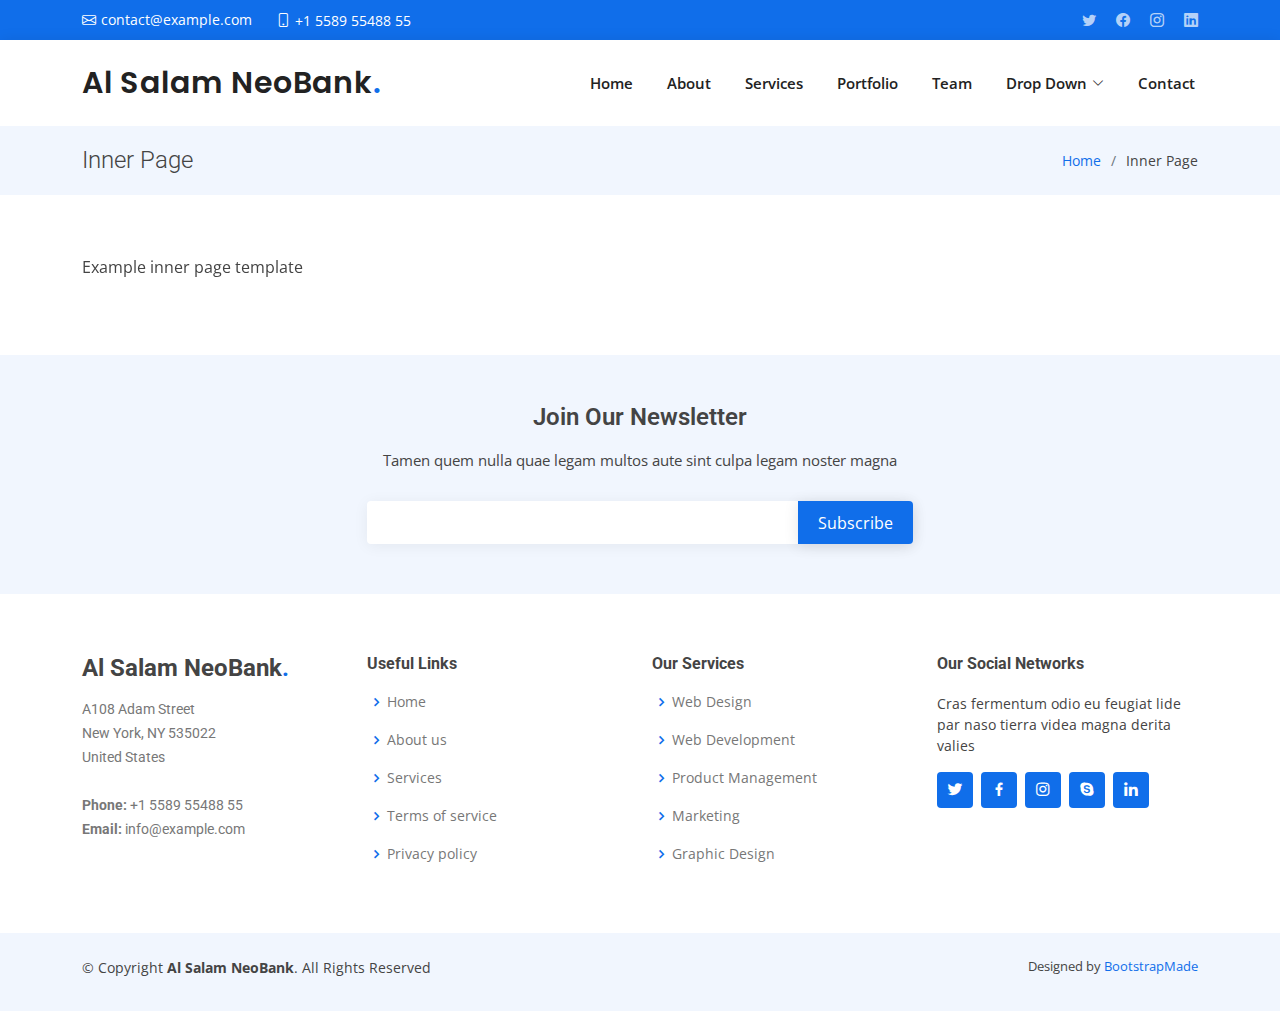
<file: inner-page.html>
<!DOCTYPE html>
<html lang="en">

<head>
  <meta charset="utf-8">
  <meta content="width=device-width, initial-scale=1.0" name="viewport">

  <title>Inner Page - Al Salam NeoBank Bootstrap Template</title>
  <meta content="" name="description">
  <meta content="" name="keywords">

  <!-- Favicons -->
  <link href="assets/img/favicon.png" rel="icon">
  <link href="assets/img/apple-touch-icon.png" rel="apple-touch-icon">

  <!-- Google Fonts -->
  <link href="https://fonts.googleapis.com/css?family=Open+Sans:300,300i,400,400i,600,600i,700,700i|Roboto:300,300i,400,400i,500,500i,600,600i,700,700i|Poppins:300,300i,400,400i,500,500i,600,600i,700,700i" rel="stylesheet">

  <!-- Vendor CSS Files -->
  <link href="assets/vendor/aos/aos.css" rel="stylesheet">
  <link href="assets/vendor/bootstrap/css/bootstrap.min.css" rel="stylesheet">
  <link href="assets/vendor/bootstrap-icons/bootstrap-icons.css" rel="stylesheet">
  <link href="assets/vendor/boxicons/css/boxicons.min.css" rel="stylesheet">
  <link href="assets/vendor/glightbox/css/glightbox.min.css" rel="stylesheet">
  <link href="assets/vendor/swiper/swiper-bundle.min.css" rel="stylesheet">

  <!-- Template Main CSS File -->
  <link href="assets/css/style.css" rel="stylesheet">

  <!-- =======================================================
  * Template Name: Al Salam NeoBank
  * Updated: Sep 18 2023 with Bootstrap v5.3.2
  * Template URL: https://bootstrapmade.com/Al Salam NeoBank-bootstrap-business-template/
  * Author: BootstrapMade.com
  * License: https://bootstrapmade.com/license/
  ======================================================== -->
</head>

<body>

  <!-- ======= Top Bar ======= -->
  <section id="topbar" class="d-flex align-items-center">
    <div class="container d-flex justify-content-center justify-content-md-between">
      <div class="contact-info d-flex align-items-center">
        <i class="bi bi-envelope d-flex align-items-center"><a href="mailto:contact@example.com">contact@example.com</a></i>
        <i class="bi bi-phone d-flex align-items-center ms-4"><span>+1 5589 55488 55</span></i>
      </div>
      <div class="social-links d-none d-md-flex align-items-center">
        <a href="#" class="twitter"><i class="bi bi-twitter"></i></a>
        <a href="#" class="facebook"><i class="bi bi-facebook"></i></a>
        <a href="#" class="instagram"><i class="bi bi-instagram"></i></a>
        <a href="#" class="linkedin"><i class="bi bi-linkedin"></i></i></a>
      </div>
    </div>
  </section>

  <!-- ======= Header ======= -->
  <header id="header" class="d-flex align-items-center">
    <div class="container d-flex align-items-center justify-content-between">

      <h1 class="logo"><a href="index.html">Al Salam NeoBank<span>.</span></a></h1>
      <!-- Uncomment below if you prefer to use an image logo -->
      <!-- <a href="index.html" class="logo"><img src="assets/img/logo.png" alt=""></a>-->

      <nav id="navbar" class="navbar">
        <ul>
          <li><a class="nav-link scrollto " href="#hero">Home</a></li>
          <li><a class="nav-link scrollto" href="#about">About</a></li>
          <li><a class="nav-link scrollto" href="#services">Services</a></li>
          <li><a class="nav-link scrollto " href="#portfolio">Portfolio</a></li>
          <li><a class="nav-link scrollto" href="#team">Team</a></li>
          <li class="dropdown"><a href="#"><span>Drop Down</span> <i class="bi bi-chevron-down"></i></a>
            <ul>
              <li><a href="#">Drop Down 1</a></li>
              <li class="dropdown"><a href="#"><span>Deep Drop Down</span> <i class="bi bi-chevron-right"></i></a>
                <ul>
                  <li><a href="#">Deep Drop Down 1</a></li>
                  <li><a href="#">Deep Drop Down 2</a></li>
                  <li><a href="#">Deep Drop Down 3</a></li>
                  <li><a href="#">Deep Drop Down 4</a></li>
                  <li><a href="#">Deep Drop Down 5</a></li>
                </ul>
              </li>
              <li><a href="#">Drop Down 2</a></li>
              <li><a href="#">Drop Down 3</a></li>
              <li><a href="#">Drop Down 4</a></li>
            </ul>
          </li>
          <li><a class="nav-link scrollto" href="#contact">Contact</a></li>
        </ul>
        <i class="bi bi-list mobile-nav-toggle"></i>
      </nav><!-- .navbar -->

    </div>
  </header><!-- End Header -->

  <main id="main" data-aos="fade-up">

    <!-- ======= Breadcrumbs ======= -->
    <section class="breadcrumbs">
      <div class="container">

        <div class="d-flex justify-content-between align-items-center">
          <h2>Inner Page</h2>
          <ol>
            <li><a href="index.html">Home</a></li>
            <li>Inner Page</li>
          </ol>
        </div>

      </div>
    </section><!-- End Breadcrumbs -->

    <section class="inner-page">
      <div class="container">
        <p>
          Example inner page template
        </p>
      </div>
    </section>

  </main><!-- End #main -->

  <!-- ======= Footer ======= -->
  <footer id="footer">

    <div class="footer-newsletter">
      <div class="container">
        <div class="row justify-content-center">
          <div class="col-lg-6">
            <h4>Join Our Newsletter</h4>
            <p>Tamen quem nulla quae legam multos aute sint culpa legam noster magna</p>
            <form action="" method="post">
              <input type="email" name="email"><input type="submit" value="Subscribe">
            </form>
          </div>
        </div>
      </div>
    </div>

    <div class="footer-top">
      <div class="container">
        <div class="row">

          <div class="col-lg-3 col-md-6 footer-contact">
            <h3>Al Salam NeoBank<span>.</span></h3>
            <p>
              A108 Adam Street <br>
              New York, NY 535022<br>
              United States <br><br>
              <strong>Phone:</strong> +1 5589 55488 55<br>
              <strong>Email:</strong> info@example.com<br>
            </p>
          </div>

          <div class="col-lg-3 col-md-6 footer-links">
            <h4>Useful Links</h4>
            <ul>
              <li><i class="bx bx-chevron-right"></i> <a href="#">Home</a></li>
              <li><i class="bx bx-chevron-right"></i> <a href="#">About us</a></li>
              <li><i class="bx bx-chevron-right"></i> <a href="#">Services</a></li>
              <li><i class="bx bx-chevron-right"></i> <a href="#">Terms of service</a></li>
              <li><i class="bx bx-chevron-right"></i> <a href="#">Privacy policy</a></li>
            </ul>
          </div>

          <div class="col-lg-3 col-md-6 footer-links">
            <h4>Our Services</h4>
            <ul>
              <li><i class="bx bx-chevron-right"></i> <a href="#">Web Design</a></li>
              <li><i class="bx bx-chevron-right"></i> <a href="#">Web Development</a></li>
              <li><i class="bx bx-chevron-right"></i> <a href="#">Product Management</a></li>
              <li><i class="bx bx-chevron-right"></i> <a href="#">Marketing</a></li>
              <li><i class="bx bx-chevron-right"></i> <a href="#">Graphic Design</a></li>
            </ul>
          </div>

          <div class="col-lg-3 col-md-6 footer-links">
            <h4>Our Social Networks</h4>
            <p>Cras fermentum odio eu feugiat lide par naso tierra videa magna derita valies</p>
            <div class="social-links mt-3">
              <a href="#" class="twitter"><i class="bx bxl-twitter"></i></a>
              <a href="#" class="facebook"><i class="bx bxl-facebook"></i></a>
              <a href="#" class="instagram"><i class="bx bxl-instagram"></i></a>
              <a href="#" class="google-plus"><i class="bx bxl-skype"></i></a>
              <a href="#" class="linkedin"><i class="bx bxl-linkedin"></i></a>
            </div>
          </div>

        </div>
      </div>
    </div>

    <div class="container py-4">
      <div class="copyright">
        &copy; Copyright <strong><span>Al Salam NeoBank</span></strong>. All Rights Reserved
      </div>
      <div class="credits">
        <!-- All the links in the footer should remain intact. -->
        <!-- You can delete the links only if you purchased the pro version. -->
        <!-- Licensing information: https://bootstrapmade.com/license/ -->
        <!-- Purchase the pro version with working PHP/AJAX contact form: https://bootstrapmade.com/bizland-bootstrap-business-template/ -->
        Designed by <a href="https://bootstrapmade.com/">BootstrapMade</a>
      </div>
    </div>
  </footer><!-- End Footer -->

  <div id="preloader"></div>
  <a href="#" class="back-to-top d-flex align-items-center justify-content-center"><i class="bi bi-arrow-up-short"></i></a>

  <!-- Vendor JS Files -->
  <script src="assets/vendor/purecounter/purecounter_vanilla.js"></script>
  <script src="assets/vendor/aos/aos.js"></script>
  <script src="assets/vendor/bootstrap/js/bootstrap.bundle.min.js"></script>
  <script src="assets/vendor/glightbox/js/glightbox.min.js"></script>
  <script src="assets/vendor/isotope-layout/isotope.pkgd.min.js"></script>
  <script src="assets/vendor/swiper/swiper-bundle.min.js"></script>
  <script src="assets/vendor/waypoints/noframework.waypoints.js"></script>
  <script src="assets/vendor/php-email-form/validate.js"></script>

  <!-- Template Main JS File -->
  <script src="assets/js/main.js"></script>

</body>

</html>
</file>
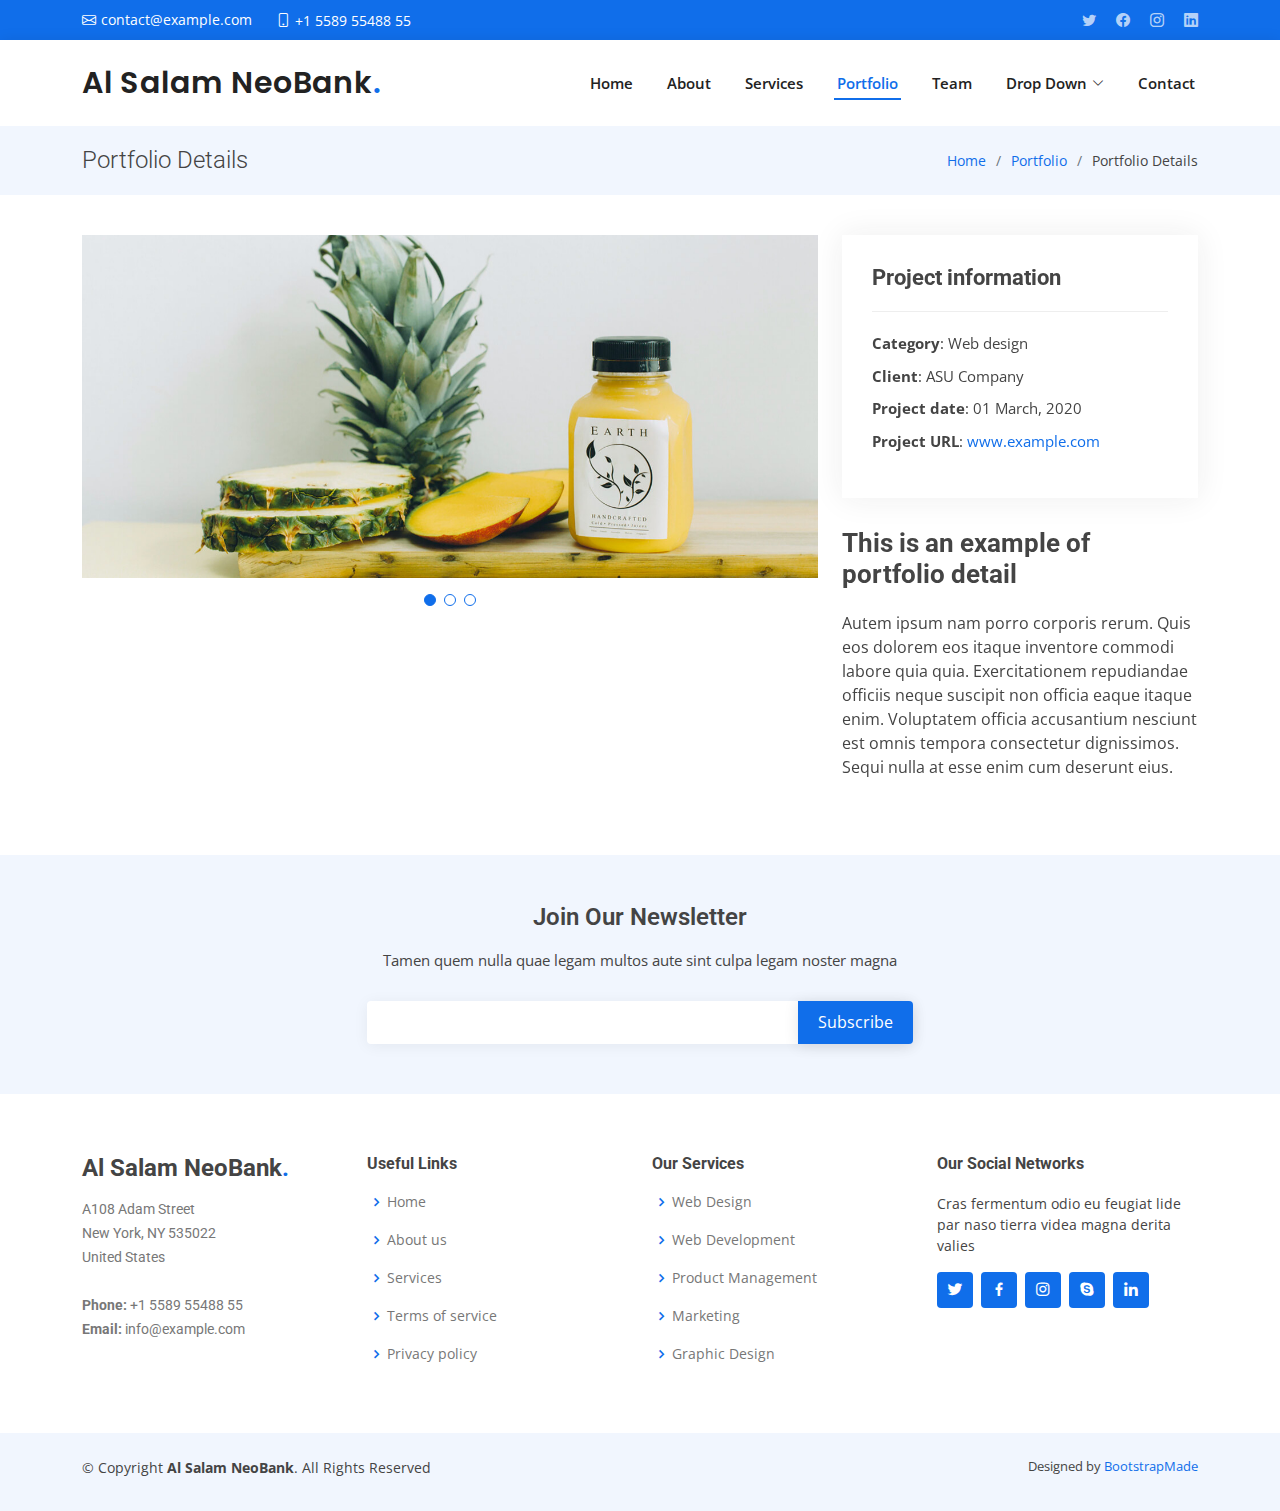
<file: portfolio-details.html>
<!DOCTYPE html>
<html lang="en">

<head>
  <meta charset="utf-8">
  <meta content="width=device-width, initial-scale=1.0" name="viewport">

  <title>Portfolio Details - Al Salam NeoBank Bootstrap Template</title>
  <meta content="" name="description">
  <meta content="" name="keywords">

  <!-- Favicons -->
  <link href="assets/img/favicon.png" rel="icon">
  <link href="assets/img/apple-touch-icon.png" rel="apple-touch-icon">

  <!-- Google Fonts -->
  <link href="https://fonts.googleapis.com/css?family=Open+Sans:300,300i,400,400i,600,600i,700,700i|Roboto:300,300i,400,400i,500,500i,600,600i,700,700i|Poppins:300,300i,400,400i,500,500i,600,600i,700,700i" rel="stylesheet">

  <!-- Vendor CSS Files -->
  <link href="assets/vendor/aos/aos.css" rel="stylesheet">
  <link href="assets/vendor/bootstrap/css/bootstrap.min.css" rel="stylesheet">
  <link href="assets/vendor/bootstrap-icons/bootstrap-icons.css" rel="stylesheet">
  <link href="assets/vendor/boxicons/css/boxicons.min.css" rel="stylesheet">
  <link href="assets/vendor/glightbox/css/glightbox.min.css" rel="stylesheet">
  <link href="assets/vendor/swiper/swiper-bundle.min.css" rel="stylesheet">

  <!-- Template Main CSS File -->
  <link href="assets/css/style.css" rel="stylesheet">

  <!-- =======================================================
  * Template Name: Al Salam NeoBank
  * Updated: Sep 18 2023 with Bootstrap v5.3.2
  * Template URL: https://bootstrapmade.com/Al Salam NeoBank-bootstrap-business-template/
  * Author: BootstrapMade.com
  * License: https://bootstrapmade.com/license/
  ======================================================== -->
</head>

<body>

  <!-- ======= Top Bar ======= -->
  <section id="topbar" class="d-flex align-items-center">
    <div class="container d-flex justify-content-center justify-content-md-between">
      <div class="contact-info d-flex align-items-center">
        <i class="bi bi-envelope d-flex align-items-center"><a href="mailto:contact@example.com">contact@example.com</a></i>
        <i class="bi bi-phone d-flex align-items-center ms-4"><span>+1 5589 55488 55</span></i>
      </div>
      <div class="social-links d-none d-md-flex align-items-center">
        <a href="#" class="twitter"><i class="bi bi-twitter"></i></a>
        <a href="#" class="facebook"><i class="bi bi-facebook"></i></a>
        <a href="#" class="instagram"><i class="bi bi-instagram"></i></a>
        <a href="#" class="linkedin"><i class="bi bi-linkedin"></i></i></a>
      </div>
    </div>
  </section>

  <!-- ======= Header ======= -->
  <header id="header" class="d-flex align-items-center">
    <div class="container d-flex align-items-center justify-content-between">

      <h1 class="logo"><a href="index.html">Al Salam NeoBank<span>.</span></a></h1>
      <!-- Uncomment below if you prefer to use an image logo -->
      <!-- <a href="index.html" class="logo"><img src="assets/img/logo.png" alt=""></a>-->

      <nav id="navbar" class="navbar">
        <ul>
          <li><a class="nav-link scrollto " href="#hero">Home</a></li>
          <li><a class="nav-link scrollto" href="#about">About</a></li>
          <li><a class="nav-link scrollto" href="#services">Services</a></li>
          <li><a class="nav-link scrollto active" href="#portfolio">Portfolio</a></li>
          <li><a class="nav-link scrollto" href="#team">Team</a></li>
          <li class="dropdown"><a href="#"><span>Drop Down</span> <i class="bi bi-chevron-down"></i></a>
            <ul>
              <li><a href="#">Drop Down 1</a></li>
              <li class="dropdown"><a href="#"><span>Deep Drop Down</span> <i class="bi bi-chevron-right"></i></a>
                <ul>
                  <li><a href="#">Deep Drop Down 1</a></li>
                  <li><a href="#">Deep Drop Down 2</a></li>
                  <li><a href="#">Deep Drop Down 3</a></li>
                  <li><a href="#">Deep Drop Down 4</a></li>
                  <li><a href="#">Deep Drop Down 5</a></li>
                </ul>
              </li>
              <li><a href="#">Drop Down 2</a></li>
              <li><a href="#">Drop Down 3</a></li>
              <li><a href="#">Drop Down 4</a></li>
            </ul>
          </li>
          <li><a class="nav-link scrollto" href="#contact">Contact</a></li>
        </ul>
        <i class="bi bi-list mobile-nav-toggle"></i>
      </nav><!-- .navbar -->

    </div>
  </header><!-- End Header -->

  <main id="main" data-aos="fade-up">

    <!-- ======= Breadcrumbs Section ======= -->
    <section class="breadcrumbs">
      <div class="container">

        <div class="d-flex justify-content-between align-items-center">
          <h2>Portfolio Details</h2>
          <ol>
            <li><a href="index.html">Home</a></li>
            <li><a href="portfolio.html">Portfolio</a></li>
            <li>Portfolio Details</li>
          </ol>
        </div>

      </div>
    </section><!-- Breadcrumbs Section -->

    <!-- ======= Portfolio Details Section ======= -->
    <section id="portfolio-details" class="portfolio-details">
      <div class="container">

        <div class="row gy-4">

          <div class="col-lg-8">
            <div class="portfolio-details-slider swiper">
              <div class="swiper-wrapper align-items-center">

                <div class="swiper-slide">
                  <img src="assets/img/portfolio/portfolio-details-1.jpg" alt="">
                </div>

                <div class="swiper-slide">
                  <img src="assets/img/portfolio/portfolio-details-2.jpg" alt="">
                </div>

                <div class="swiper-slide">
                  <img src="assets/img/portfolio/portfolio-details-3.jpg" alt="">
                </div>

              </div>
              <div class="swiper-pagination"></div>
            </div>
          </div>

          <div class="col-lg-4">
            <div class="portfolio-info">
              <h3>Project information</h3>
              <ul>
                <li><strong>Category</strong>: Web design</li>
                <li><strong>Client</strong>: ASU Company</li>
                <li><strong>Project date</strong>: 01 March, 2020</li>
                <li><strong>Project URL</strong>: <a href="#">www.example.com</a></li>
              </ul>
            </div>
            <div class="portfolio-description">
              <h2>This is an example of portfolio detail</h2>
              <p>
                Autem ipsum nam porro corporis rerum. Quis eos dolorem eos itaque inventore commodi labore quia quia. Exercitationem repudiandae officiis neque suscipit non officia eaque itaque enim. Voluptatem officia accusantium nesciunt est omnis tempora consectetur dignissimos. Sequi nulla at esse enim cum deserunt eius.
              </p>
            </div>
          </div>

        </div>

      </div>
    </section><!-- End Portfolio Details Section -->

  </main><!-- End #main -->

  <!-- ======= Footer ======= -->
  <footer id="footer">

    <div class="footer-newsletter">
      <div class="container">
        <div class="row justify-content-center">
          <div class="col-lg-6">
            <h4>Join Our Newsletter</h4>
            <p>Tamen quem nulla quae legam multos aute sint culpa legam noster magna</p>
            <form action="" method="post">
              <input type="email" name="email"><input type="submit" value="Subscribe">
            </form>
          </div>
        </div>
      </div>
    </div>

    <div class="footer-top">
      <div class="container">
        <div class="row">

          <div class="col-lg-3 col-md-6 footer-contact">
            <h3>Al Salam NeoBank<span>.</span></h3>
            <p>
              A108 Adam Street <br>
              New York, NY 535022<br>
              United States <br><br>
              <strong>Phone:</strong> +1 5589 55488 55<br>
              <strong>Email:</strong> info@example.com<br>
            </p>
          </div>

          <div class="col-lg-3 col-md-6 footer-links">
            <h4>Useful Links</h4>
            <ul>
              <li><i class="bx bx-chevron-right"></i> <a href="#">Home</a></li>
              <li><i class="bx bx-chevron-right"></i> <a href="#">About us</a></li>
              <li><i class="bx bx-chevron-right"></i> <a href="#">Services</a></li>
              <li><i class="bx bx-chevron-right"></i> <a href="#">Terms of service</a></li>
              <li><i class="bx bx-chevron-right"></i> <a href="#">Privacy policy</a></li>
            </ul>
          </div>

          <div class="col-lg-3 col-md-6 footer-links">
            <h4>Our Services</h4>
            <ul>
              <li><i class="bx bx-chevron-right"></i> <a href="#">Web Design</a></li>
              <li><i class="bx bx-chevron-right"></i> <a href="#">Web Development</a></li>
              <li><i class="bx bx-chevron-right"></i> <a href="#">Product Management</a></li>
              <li><i class="bx bx-chevron-right"></i> <a href="#">Marketing</a></li>
              <li><i class="bx bx-chevron-right"></i> <a href="#">Graphic Design</a></li>
            </ul>
          </div>

          <div class="col-lg-3 col-md-6 footer-links">
            <h4>Our Social Networks</h4>
            <p>Cras fermentum odio eu feugiat lide par naso tierra videa magna derita valies</p>
            <div class="social-links mt-3">
              <a href="#" class="twitter"><i class="bx bxl-twitter"></i></a>
              <a href="#" class="facebook"><i class="bx bxl-facebook"></i></a>
              <a href="#" class="instagram"><i class="bx bxl-instagram"></i></a>
              <a href="#" class="google-plus"><i class="bx bxl-skype"></i></a>
              <a href="#" class="linkedin"><i class="bx bxl-linkedin"></i></a>
            </div>
          </div>

        </div>
      </div>
    </div>

    <div class="container py-4">
      <div class="copyright">
        &copy; Copyright <strong><span>Al Salam NeoBank</span></strong>. All Rights Reserved
      </div>
      <div class="credits">
        <!-- All the links in the footer should remain intact. -->
        <!-- You can delete the links only if you purchased the pro version. -->
        <!-- Licensing information: https://bootstrapmade.com/license/ -->
        <!-- Purchase the pro version with working PHP/AJAX contact form: https://bootstrapmade.com/Al Salam NeoBank-bootstrap-business-template/ -->
        Designed by <a href="https://bootstrapmade.com/">BootstrapMade</a>
      </div>
    </div>
  </footer><!-- End Footer -->

  <div id="preloader"></div>
  <a href="#" class="back-to-top d-flex align-items-center justify-content-center"><i class="bi bi-arrow-up-short"></i></a>

  <!-- Vendor JS Files -->
  <script src="assets/vendor/purecounter/purecounter_vanilla.js"></script>
  <script src="assets/vendor/aos/aos.js"></script>
  <script src="assets/vendor/bootstrap/js/bootstrap.bundle.min.js"></script>
  <script src="assets/vendor/glightbox/js/glightbox.min.js"></script>
  <script src="assets/vendor/isotope-layout/isotope.pkgd.min.js"></script>
  <script src="assets/vendor/swiper/swiper-bundle.min.js"></script>
  <script src="assets/vendor/waypoints/noframework.waypoints.js"></script>
  <script src="assets/vendor/php-email-form/validate.js"></script>

  <!-- Template Main JS File -->
  <script src="assets/js/main.js"></script>

</body>

</html>
</file>
<file: assets/css/style.css>
/**
* Template Name: BizLand
* Updated: Sep 18 2023 with Bootstrap v5.3.2
* Template URL: https://bootstrapmade.com/bizland-bootstrap-business-template/
* Author: BootstrapMade.com
* License: https://bootstrapmade.com/license/
*/

/*--------------------------------------------------------------
# General
--------------------------------------------------------------*/
body {
  font-family: "Open Sans", sans-serif;
  color: #444444;
}

a {
  color: #106eea;
  text-decoration: none;
}

a:hover {
  color: #3b8af2;
  text-decoration: none;
}

h1,
h2,
h3,
h4,
h5,
h6 {
  font-family: "Roboto", sans-serif;
}

/*--------------------------------------------------------------
# Preloader
--------------------------------------------------------------*/
#preloader {
  position: fixed;
  top: 0;
  left: 0;
  right: 0;
  bottom: 0;
  z-index: 9999;
  overflow: hidden;
  background: #fff;
}

#preloader:before {
  content: "";
  position: fixed;
  top: calc(50% - 30px);
  left: calc(50% - 30px);
  border: 6px solid #106eea;
  border-top-color: #e2eefd;
  border-radius: 50%;
  width: 60px;
  height: 60px;
  animation: animate-preloader 1s linear infinite;
}

@keyframes animate-preloader {
  0% {
    transform: rotate(0deg);
  }

  100% {
    transform: rotate(360deg);
  }
}

/*--------------------------------------------------------------
# Back to top button
--------------------------------------------------------------*/
.back-to-top {
  position: fixed;
  visibility: hidden;
  opacity: 0;
  right: 15px;
  bottom: 15px;
  z-index: 996;
  background: #106eea;
  width: 40px;
  height: 40px;
  border-radius: 4px;
  transition: all 0.4s;
}

.back-to-top i {
  font-size: 28px;
  color: #fff;
  line-height: 0;
}

.back-to-top:hover {
  background: #3284f1;
  color: #fff;
}

.back-to-top.active {
  visibility: visible;
  opacity: 1;
}

/*--------------------------------------------------------------
# Disable aos animation delay on mobile devices
--------------------------------------------------------------*/
@media screen and (max-width: 768px) {
  [data-aos-delay] {
    transition-delay: 0 !important;
  }
}

/*--------------------------------------------------------------
# Top Bar
--------------------------------------------------------------*/
#topbar {
  background: #106eea;
  height: 40px;
  font-size: 14px;
  transition: all 0.5s;
  color: #fff;
  padding: 0;
}

#topbar .contact-info i {
  font-style: normal;
  color: #fff;
}

#topbar .contact-info i a,
#topbar .contact-info i span {
  padding-left: 5px;
  color: #fff;
}

#topbar .contact-info i a {
  line-height: 0;
  transition: 0.3s;
  transition: 0.3s;
}

#topbar .contact-info i a:hover {
  color: #fff;
  text-decoration: underline;
}

#topbar .social-links a {
  color: rgba(255, 255, 255, 0.7);
  line-height: 0;
  transition: 0.3s;
  margin-left: 20px;
}

#topbar .social-links a:hover {
  color: white;
}

/*--------------------------------------------------------------
# Header
--------------------------------------------------------------*/
#header {
  background: #fff;
  transition: all 0.5s;
  z-index: 997;
  height: 86px;
  box-shadow: 0px 2px 15px rgba(0, 0, 0, 0.1);
}

#header.fixed-top {
  height: 70px;
}

#header .logo {
  font-size: 30px;
  margin: 0;
  padding: 0;
  line-height: 1;
  font-weight: 600;
  letter-spacing: 0.8px;
  font-family: "Poppins", sans-serif;
}

#header .logo a {
  color: #222222;
}

#header .logo a span {
  color: #106eea;
}

#header .logo img {
  max-height: 40px;
}

.scrolled-offset {
  margin-top: 70px;
}

/*--------------------------------------------------------------
# Navigation Menu
--------------------------------------------------------------*/
/**
* Desktop Navigation 
*/
.navbar {
  padding: 0;
}

.navbar ul {
  margin: 0;
  padding: 0;
  display: flex;
  list-style: none;
  align-items: center;
}

.navbar li {
  position: relative;
}

.navbar>ul>li {
  white-space: nowrap;
  padding: 10px 0 10px 28px;
}

.navbar a,
.navbar a:focus {
  display: flex;
  align-items: center;
  justify-content: space-between;
  padding: 0 3px;
  font-size: 15px;
  font-weight: 600;
  color: #222222;
  white-space: nowrap;
  transition: 0.3s;
  position: relative;
}

.navbar a i,
.navbar a:focus i {
  font-size: 12px;
  line-height: 0;
  margin-left: 5px;
}

.navbar>ul>li>a:before {
  content: "";
  position: absolute;
  width: 100%;
  height: 2px;
  bottom: -6px;
  left: 0;
  background-color: #106eea;
  visibility: hidden;
  width: 0px;
  transition: all 0.3s ease-in-out 0s;
}

.navbar a:hover:before,
.navbar li:hover>a:before,
.navbar .active:before {
  visibility: visible;
  width: 100%;
}

.navbar a:hover,
.navbar .active,
.navbar .active:focus,
.navbar li:hover>a {
  color: #106eea;
}

.navbar .dropdown ul {
  display: block;
  position: absolute;
  left: 28px;
  top: calc(100% + 30px);
  margin: 0;
  padding: 10px 0;
  z-index: 99;
  opacity: 0;
  visibility: hidden;
  background: #fff;
  box-shadow: 0px 0px 30px rgba(127, 137, 161, 0.25);
  transition: 0.3s;
}

.navbar .dropdown ul li {
  min-width: 200px;
}

.navbar .dropdown ul a {
  padding: 10px 20px;
  font-weight: 400;
}

.navbar .dropdown ul a i {
  font-size: 12px;
}

.navbar .dropdown ul a:hover,
.navbar .dropdown ul .active:hover,
.navbar .dropdown ul li:hover>a {
  color: #106eea;
}

.navbar .dropdown:hover>ul {
  opacity: 1;
  top: 100%;
  visibility: visible;
}

.navbar .dropdown .dropdown ul {
  top: 0;
  left: calc(100% - 30px);
  visibility: hidden;
}

.navbar .dropdown .dropdown:hover>ul {
  opacity: 1;
  top: 0;
  left: 100%;
  visibility: visible;
}

@media (max-width: 1366px) {
  .navbar .dropdown .dropdown ul {
    left: -90%;
  }

  .navbar .dropdown .dropdown:hover>ul {
    left: -100%;
  }
}

/**
* Mobile Navigation 
*/
.mobile-nav-toggle {
  color: #222222;
  font-size: 28px;
  cursor: pointer;
  display: none;
  line-height: 0;
  transition: 0.5s;
}

.mobile-nav-toggle.bi-x {
  color: #fff;
}

@media (max-width: 991px) {
  .mobile-nav-toggle {
    display: block;
  }

  .navbar ul {
    display: none;
  }
}

.navbar-mobile {
  position: fixed;
  overflow: hidden;
  top: 0;
  right: 0;
  left: 0;
  bottom: 0;
  background: rgba(9, 9, 9, 0.9);
  transition: 0.3s;
  z-index: 999;
}

.navbar-mobile .mobile-nav-toggle {
  position: absolute;
  top: 15px;
  right: 15px;
}

.navbar-mobile ul {
  display: block;
  position: absolute;
  top: 55px;
  right: 15px;
  bottom: 15px;
  left: 15px;
  padding: 10px 0;
  background-color: #fff;
  overflow-y: auto;
  transition: 0.3s;
}

.navbar-mobile a,
.navbar-mobile a:focus {
  padding: 10px 20px;
  font-size: 15px;
  color: #222222;
}

.navbar-mobile>ul>li {
  padding: 0;
}

.navbar-mobile a:hover:before,
.navbar-mobile li:hover>a:before,
.navbar-mobile .active:before {
  visibility: hidden;
}

.navbar-mobile a:hover,
.navbar-mobile .active,
.navbar-mobile li:hover>a {
  color: #106eea;
}

.navbar-mobile .getstarted,
.navbar-mobile .getstarted:focus {
  margin: 15px;
}

.navbar-mobile .dropdown ul {
  position: static;
  display: none;
  margin: 10px 20px;
  padding: 10px 0;
  z-index: 99;
  opacity: 1;
  visibility: visible;
  background: #fff;
  box-shadow: 0px 0px 30px rgba(127, 137, 161, 0.25);
}

.navbar-mobile .dropdown ul li {
  min-width: 200px;
}

.navbar-mobile .dropdown ul a {
  padding: 10px 20px;
}

.navbar-mobile .dropdown ul a i {
  font-size: 12px;
}

.navbar-mobile .dropdown ul a:hover,
.navbar-mobile .dropdown ul .active:hover,
.navbar-mobile .dropdown ul li:hover>a {
  color: #106eea;
}

.navbar-mobile .dropdown>.dropdown-active {
  display: block;
}

/*--------------------------------------------------------------
# Hero Section
--------------------------------------------------------------*/
#hero {
  width: 100%;
  height: 75vh;
  background: url("../img/hero-bg.jpg") top left;
  background-size: cover;
  position: relative;
}

#hero:before {
  content: "";
  background: rgba(255, 255, 255, 0.6);
  position: absolute;
  bottom: 0;
  top: 0;
  left: 0;
  right: 0;
}

#hero .container {
  position: relative;
}

#hero h1 {
  margin: 0;
  font-size: 48px;
  font-weight: 700;
  line-height: 56px;
  color: #222222;
  font-family: "Poppins", sans-serif;
}

#hero h1 span {
  color: #106eea;
}

#hero h2 {
  color: #555555;
  margin: 5px 0 30px 0;
  font-size: 24px;
  font-weight: 400;
}

#hero .btn-get-started {
  font-family: "Roboto", sans-serif;
  text-transform: uppercase;
  font-weight: 500;
  font-size: 14px;
  letter-spacing: 1px;
  display: inline-block;
  padding: 10px 28px;
  border-radius: 4px;
  transition: 0.5s;
  color: #fff;
  background: #106eea;
}

#hero .btn-get-started:hover {
  background: #247cf0;
}

#hero .btn-watch-video {
  font-size: 16px;
  transition: 0.5s;
  margin-left: 25px;
  color: #222222;
  font-weight: 600;
  display: flex;
  align-items: center;
}

#hero .btn-watch-video i {
  color: #106eea;
  font-size: 32px;
  transition: 0.3s;
  line-height: 0;
  margin-right: 8px;
}

#hero .btn-watch-video:hover {
  color: #106eea;
}

#hero .btn-watch-video:hover i {
  color: #3b8af2;
}

@media (min-width: 1024px) {
  #hero {
    background-attachment: fixed;
  }
}

@media (max-width: 768px) {
  #hero {
    height: 100vh;
  }

  #hero h1 {
    font-size: 28px;
    line-height: 36px;
  }

  #hero h2 {
    font-size: 18px;
    line-height: 24px;
    margin-bottom: 30px;
  }

  #hero .btn-get-started,
  #hero .btn-watch-video {
    font-size: 13px;
  }
}

@media (max-height: 500px) {
  #hero {
    height: 120vh;
  }
}

/*--------------------------------------------------------------
# Sections General
--------------------------------------------------------------*/
section {
  padding: 60px 0;
  overflow: hidden;
}

.section-bg {
  background-color: #f6f9fe;
}

.section-title {
  text-align: center;
  padding-bottom: 30px;
}

.section-title h2 {
  font-size: 13px;
  letter-spacing: 1px;
  font-weight: 700;
  padding: 8px 20px;
  margin: 0;
  background: #e7f1fd;
  color: #106eea;
  display: inline-block;
  text-transform: uppercase;
  border-radius: 50px;
}

.section-title h3 {
  margin: 15px 0 0 0;
  font-size: 32px;
  font-weight: 700;
}

.section-title h3 span {
  color: #106eea;
}

.section-title p {
  margin: 15px auto 0 auto;
  font-weight: 600;
}

@media (min-width: 1024px) {
  .section-title p {
    width: 50%;
  }
}

/*--------------------------------------------------------------
# Breadcrumbs
--------------------------------------------------------------*/
.breadcrumbs {
  padding: 20px 0;
  background-color: #f1f6fe;
  min-height: 40px;
}

.breadcrumbs h2 {
  font-size: 24px;
  font-weight: 300;
  margin: 0;
}

@media (max-width: 992px) {
  .breadcrumbs h2 {
    margin: 0 0 10px 0;
  }
}

.breadcrumbs ol {
  display: flex;
  flex-wrap: wrap;
  list-style: none;
  padding: 0;
  margin: 0;
  font-size: 14px;
}

.breadcrumbs ol li+li {
  padding-left: 10px;
}

.breadcrumbs ol li+li::before {
  display: inline-block;
  padding-right: 10px;
  color: #6c757d;
  content: "/";
}

@media (max-width: 768px) {
  .breadcrumbs .d-flex {
    display: block !important;
  }

  .breadcrumbs ol {
    display: block;
  }

  .breadcrumbs ol li {
    display: inline-block;
  }
}

/*--------------------------------------------------------------
# Featured Services
--------------------------------------------------------------*/
.featured-services .icon-box {
  padding: 30px;
  position: relative;
  overflow: hidden;
  background: #fff;
  box-shadow: 0 0 29px 0 rgba(68, 88, 144, 0.12);
  transition: all 0.3s ease-in-out;
  border-radius: 8px;
  z-index: 1;
}

.featured-services .icon-box::before {
  content: "";
  position: absolute;
  background: #cbe0fb;
  right: 0;
  left: 0;
  bottom: 0;
  top: 100%;
  transition: all 0.3s;
  z-index: -1;
}

.featured-services .icon-box:hover::before {
  background: #106eea;
  top: 0;
  border-radius: 0px;
}

.featured-services .icon {
  margin-bottom: 15px;
}

.featured-services .icon i {
  font-size: 48px;
  line-height: 1;
  color: #106eea;
  transition: all 0.3s ease-in-out;
}

.featured-services .title {
  font-weight: 700;
  margin-bottom: 15px;
  font-size: 18px;
}

.featured-services .title a {
  color: #111;
}

.featured-services .description {
  font-size: 15px;
  line-height: 28px;
  margin-bottom: 0;
}

.featured-services .icon-box:hover .title a,
.featured-services .icon-box:hover .description {
  color: #fff;
}

.featured-services .icon-box:hover .icon i {
  color: #fff;
}

/*--------------------------------------------------------------
# About
--------------------------------------------------------------*/
.about .content h3 {
  font-weight: 600;
  font-size: 26px;
}

.about .content ul {
  list-style: none;
  padding: 0;
}

.about .content ul li {
  display: flex;
  align-items: flex-start;
  margin-bottom: 35px;
}

.about .content ul li:first-child {
  margin-top: 35px;
}

.about .content ul i {
  background: #fff;
  box-shadow: 0px 6px 15px rgba(16, 110, 234, 0.12);
  font-size: 24px;
  padding: 20px;
  margin-right: 15px;
  color: #106eea;
  border-radius: 50px;
}

.about .content ul h5 {
  font-size: 18px;
  color: #555555;
}

.about .content ul p {
  font-size: 15px;
}

.about .content p:last-child {
  margin-bottom: 0;
}

/*--------------------------------------------------------------
# Skills
--------------------------------------------------------------*/
.skills .progress {
  height: 60px;
  display: block;
  background: none;
  border-radius: 0;
}

.skills .progress .skill {
  padding: 0;
  margin: 0 0 6px 0;
  text-transform: uppercase;
  display: block;
  font-weight: 600;
  font-family: "Poppins", sans-serif;
  color: #222222;
}

.skills .progress .skill .val {
  float: right;
  font-style: normal;
}

.skills .progress-bar-wrap {
  background: #e2eefd;
  height: 10px;
}

.skills .progress-bar {
  width: 1px;
  height: 10px;
  transition: 0.9s;
  background-color: #106eea;
}

/*--------------------------------------------------------------
# Counts
--------------------------------------------------------------*/
.counts {
  padding: 70px 0 60px;
}

.counts .count-box {
  padding: 30px 30px 25px 30px;
  width: 100%;
  position: relative;
  text-align: center;
  background: #f1f6fe;
}

.counts .count-box i {
  position: absolute;
  top: -28px;
  left: 50%;
  transform: translateX(-50%);
  font-size: 24px;
  background: #106eea;
  color: #fff;
  width: 56px;
  height: 56px;
  line-height: 0;
  border-radius: 50px;
  border: 5px solid #fff;
  display: inline-flex;
  align-items: center;
  justify-content: center;
}

.counts .count-box span {
  font-size: 36px;
  display: block;
  font-weight: 600;
  color: #062b5b;
}

.counts .count-box p {
  padding: 0;
  margin: 0;
  font-family: "Roboto", sans-serif;
  font-size: 14px;
}

/*--------------------------------------------------------------
# Clients
--------------------------------------------------------------*/
.clients {
  padding: 15px 0;
  text-align: center;
}

.clients img {
  max-width: 45%;
  transition: all 0.4s ease-in-out;
  display: inline-block;
  padding: 15px 0;
}

.clients img:hover {
  transform: scale(1.15);
}

@media (max-width: 768px) {
  .clients img {
    max-width: 40%;
  }
}

/*--------------------------------------------------------------
# Services
--------------------------------------------------------------*/
.services .icon-box {
  text-align: center;
  border: 1px solid #e2eefd;
  padding: 80px 20px;
  transition: all ease-in-out 0.3s;
  background: #fff;
}

.services .icon-box .icon {
  margin: 0 auto;
  width: 64px;
  height: 64px;
  background: #f1f6fe;
  border-radius: 4px;
  border: 1px solid #deebfd;
  display: flex;
  align-items: center;
  justify-content: center;
  margin-bottom: 20px;
  transition: ease-in-out 0.3s;
}

.services .icon-box .icon i {
  color: #3b8af2;
  font-size: 28px;
  transition: ease-in-out 0.3s;
}

.services .icon-box h4 {
  font-weight: 700;
  margin-bottom: 15px;
  font-size: 24px;
}

.services .icon-box h4 a {
  color: #222222;
  transition: ease-in-out 0.3s;
}

.services .icon-box p {
  line-height: 24px;
  font-size: 14px;
  margin-bottom: 0;
}

.services .icon-box:hover {
  border-color: #fff;
  box-shadow: 0px 0 25px 0 rgba(16, 110, 234, 0.1);
}

.services .icon-box:hover h4 a,
.services .icon-box:hover .icon i {
  color: #106eea;
}

.services .icon-box:hover .icon {
  border-color: #106eea;
}

/*--------------------------------------------------------------
# Testimonials
--------------------------------------------------------------*/
.testimonials {
  padding: 80px 0;
  background: url("../img/testimonials-bg.jpg") no-repeat;
  background-position: center center;
  background-size: cover;
  position: relative;
}

.testimonials::before {
  content: "";
  position: absolute;
  left: 0;
  right: 0;
  top: 0;
  bottom: 0;
  background: rgba(0, 0, 0, 0.7);
}

.testimonials .section-header {
  margin-bottom: 40px;
}

.testimonials .testimonials-carousel,
.testimonials .testimonials-slider {
  overflow: hidden;
}

.testimonials .testimonial-item {
  text-align: center;
  color: #fff;
}

.testimonials .testimonial-item .testimonial-img {
  width: 100px;
  border-radius: 50%;
  border: 6px solid rgba(255, 255, 255, 0.15);
  margin: 0 auto;
}

.testimonials .testimonial-item h3 {
  font-size: 20px;
  font-weight: bold;
  margin: 10px 0 5px 0;
  color: #fff;
}

.testimonials .testimonial-item h4 {
  font-size: 14px;
  color: #ddd;
  margin: 0 0 15px 0;
}

.testimonials .testimonial-item .quote-icon-left,
.testimonials .testimonial-item .quote-icon-right {
  color: rgba(255, 255, 255, 0.4);
  font-size: 26px;
}

.testimonials .testimonial-item .quote-icon-left {
  display: inline-block;
  left: -5px;
  position: relative;
}

.testimonials .testimonial-item .quote-icon-right {
  display: inline-block;
  right: -5px;
  position: relative;
  top: 10px;
}

.testimonials .testimonial-item p {
  font-style: italic;
  margin: 0 auto 15px auto;
  color: #eee;
}

.testimonials .swiper-pagination {
  margin-top: 20px;
  position: relative;
}

.testimonials .swiper-pagination .swiper-pagination-bullet {
  width: 12px;
  height: 12px;
  background-color: rgba(255, 255, 255, 0.5);
  opacity: 1;
}

.testimonials .swiper-pagination .swiper-pagination-bullet-active {
  background-color: #106eea;
}

@media (min-width: 992px) {
  .testimonials .testimonial-item p {
    width: 80%;
  }
}

/*--------------------------------------------------------------
# Portfolio
--------------------------------------------------------------*/
.portfolio #portfolio-flters {
  padding: 0;
  margin: 0 auto 15px auto;
  list-style: none;
  text-align: center;
  border-radius: 50px;
  padding: 2px 15px;
}

.portfolio #portfolio-flters li {
  cursor: pointer;
  display: inline-block;
  padding: 10px 15px 8px 15px;
  font-size: 16px;
  font-weight: 600;
  line-height: 1;
  text-transform: uppercase;
  color: #444444;
  margin-bottom: 5px;
  transition: all 0.3s ease-in-out;
}

.portfolio #portfolio-flters li:hover,
.portfolio #portfolio-flters li.filter-active {
  color: #106eea;
}

.portfolio #portfolio-flters li:last-child {
  margin-right: 0;
}

.portfolio .portfolio-item {
  margin-bottom: 30px;
}

.portfolio .portfolio-item .portfolio-info {
  opacity: 0;
  position: absolute;
  left: 30px;
  right: 30px;
  bottom: 0;
  z-index: 3;
  transition: all ease-in-out 0.3s;
  background: rgba(255, 255, 255, 0.9);
  padding: 15px;
}

.portfolio .portfolio-item .portfolio-info h4 {
  font-size: 18px;
  color: #fff;
  font-weight: 600;
  color: #222222;
}

.portfolio .portfolio-item .portfolio-info p {
  color: #555555;
  font-size: 14px;
  margin-bottom: 0;
}

.portfolio .portfolio-item .portfolio-info .preview-link,
.portfolio .portfolio-item .portfolio-info .details-link {
  position: absolute;
  right: 40px;
  font-size: 24px;
  top: calc(50% - 18px);
  color: #3c3c3c;
}

.portfolio .portfolio-item .portfolio-info .preview-link:hover,
.portfolio .portfolio-item .portfolio-info .details-link:hover {
  color: #106eea;
}

.portfolio .portfolio-item .portfolio-info .details-link {
  right: 10px;
}

.portfolio .portfolio-item .portfolio-links {
  opacity: 0;
  left: 0;
  right: 0;
  text-align: center;
  z-index: 3;
  position: absolute;
  transition: all ease-in-out 0.3s;
}

.portfolio .portfolio-item .portfolio-links a {
  color: #fff;
  margin: 0 2px;
  font-size: 28px;
  display: inline-block;
  transition: 0.3s;
}

.portfolio .portfolio-item .portfolio-links a:hover {
  color: #6ba7f5;
}

.portfolio .portfolio-item:hover .portfolio-info {
  opacity: 1;
  bottom: 20px;
}

/*--------------------------------------------------------------
# Portfolio Details
--------------------------------------------------------------*/
.portfolio-details {
  padding-top: 40px;
}

.portfolio-details .portfolio-details-slider img {
  width: 100%;
}

.portfolio-details .portfolio-details-slider .swiper-pagination {
  margin-top: 20px;
  position: relative;
}

.portfolio-details .portfolio-details-slider .swiper-pagination .swiper-pagination-bullet {
  width: 12px;
  height: 12px;
  background-color: #fff;
  opacity: 1;
  border: 1px solid #106eea;
}

.portfolio-details .portfolio-details-slider .swiper-pagination .swiper-pagination-bullet-active {
  background-color: #106eea;
}

.portfolio-details .portfolio-info {
  padding: 30px;
  box-shadow: 0px 0 30px rgba(34, 34, 34, 0.08);
}

.portfolio-details .portfolio-info h3 {
  font-size: 22px;
  font-weight: 700;
  margin-bottom: 20px;
  padding-bottom: 20px;
  border-bottom: 1px solid #eee;
}

.portfolio-details .portfolio-info ul {
  list-style: none;
  padding: 0;
  font-size: 15px;
}

.portfolio-details .portfolio-info ul li+li {
  margin-top: 10px;
}

.portfolio-details .portfolio-description {
  padding-top: 30px;
}

.portfolio-details .portfolio-description h2 {
  font-size: 26px;
  font-weight: 700;
  margin-bottom: 20px;
}

.portfolio-details .portfolio-description p {
  padding: 0;
}

/*--------------------------------------------------------------
# Team
--------------------------------------------------------------*/
.team {
  padding: 60px 0;
}

.team .member {
  margin-bottom: 20px;
  overflow: hidden;
  border-radius: 4px;
  background: #fff;
  box-shadow: 0px 2px 15px rgba(16, 110, 234, 0.15);
}

.team .member .member-img {
  position: relative;
  overflow: hidden;
}

.team .member .social {
  position: absolute;
  left: 0;
  bottom: 30px;
  right: 0;
  opacity: 0;
  transition: ease-in-out 0.3s;
  text-align: center;
}

.team .member .social a {
  transition: color 0.3s;
  color: #222222;
  margin: 0 3px;
  padding-top: 7px;
  border-radius: 4px;
  width: 36px;
  height: 36px;
  background: rgba(16, 110, 234, 0.8);
  display: inline-block;
  transition: ease-in-out 0.3s;
  color: #fff;
}

.team .member .social a:hover {
  background: #3b8af2;
}

.team .member .social i {
  font-size: 18px;
}

.team .member .member-info {
  padding: 25px 15px;
}

.team .member .member-info h4 {
  font-weight: 700;
  margin-bottom: 5px;
  font-size: 18px;
  color: #222222;
}

.team .member .member-info span {
  display: block;
  font-size: 13px;
  font-weight: 400;
  color: #aaaaaa;
}

.team .member .member-info p {
  font-style: italic;
  font-size: 14px;
  line-height: 26px;
  color: #777777;
}

.team .member:hover .social {
  opacity: 1;
  bottom: 15px;
}

/*--------------------------------------------------------------
# Pricing
--------------------------------------------------------------*/
.pricing .box {
  padding: 20px;
  background: #fff;
  text-align: center;
  box-shadow: 0px 0px 4px rgba(0, 0, 0, 0.12);
  border-radius: 5px;
  position: relative;
  overflow: hidden;
}

.pricing .box h3 {
  font-weight: 400;
  margin: -20px -20px 20px -20px;
  padding: 20px 15px;
  font-size: 16px;
  font-weight: 600;
  color: #777777;
  background: #f8f8f8;
}

.pricing .box h4 {
  font-size: 36px;
  color: #106eea;
  font-weight: 600;
  font-family: "Poppins", sans-serif;
  margin-bottom: 20px;
}

.pricing .box h4 sup {
  font-size: 20px;
  top: -15px;
  left: -3px;
}

.pricing .box h4 span {
  color: #bababa;
  font-size: 16px;
  font-weight: 300;
}

.pricing .box ul {
  padding: 0;
  list-style: none;
  color: #444444;
  text-align: center;
  line-height: 20px;
  font-size: 14px;
}

.pricing .box ul li {
  padding-bottom: 16px;
}

.pricing .box ul i {
  color: #106eea;
  font-size: 18px;
  padding-right: 4px;
}

.pricing .box ul .na {
  color: #ccc;
  text-decoration: line-through;
}

.pricing .btn-wrap {
  margin: 20px -20px -20px -20px;
  padding: 20px 15px;
  background: #f8f8f8;
  text-align: center;
}

.pricing .btn-buy {
  background: #106eea;
  display: inline-block;
  padding: 8px 35px 10px 35px;
  border-radius: 4px;
  color: #fff;
  transition: none;
  font-size: 14px;
  font-weight: 400;
  font-family: "Roboto", sans-serif;
  font-weight: 600;
  transition: 0.3s;
}

.pricing .btn-buy:hover {
  background: #3b8af2;
}

.pricing .featured h3 {
  color: #fff;
  background: #106eea;
}

.pricing .advanced {
  width: 200px;
  position: absolute;
  top: 18px;
  right: -68px;
  transform: rotate(45deg);
  z-index: 1;
  font-size: 14px;
  padding: 1px 0 3px 0;
  background: #106eea;
  color: #fff;
}

/*--------------------------------------------------------------
# Frequently Asked Questions
--------------------------------------------------------------*/
.faq {
  padding: 60px 0;
}

.faq .faq-list {
  padding: 0;
  list-style: none;
}

.faq .faq-list li {
  border-bottom: 1px solid #d4e5fc;
  margin-bottom: 20px;
  padding-bottom: 20px;
}

.faq .faq-list .question {
  display: block;
  position: relative;
  font-family: #106eea;
  font-size: 18px;
  line-height: 24px;
  font-weight: 400;
  padding-left: 25px;
  cursor: pointer;
  color: #0d58ba;
  transition: 0.3s;
}

.faq .faq-list i {
  font-size: 16px;
  position: absolute;
  left: 0;
  top: -2px;
}

.faq .faq-list p {
  margin-bottom: 0;
  padding: 10px 0 0 25px;
}

.faq .faq-list .icon-show {
  display: none;
}

.faq .faq-list .collapsed {
  color: black;
}

.faq .faq-list .collapsed:hover {
  color: #106eea;
}

.faq .faq-list .collapsed .icon-show {
  display: inline-block;
  transition: 0.6s;
}

.faq .faq-list .collapsed .icon-close {
  display: none;
  transition: 0.6s;
}

/*--------------------------------------------------------------
# Contact
--------------------------------------------------------------*/
.contact .info-box {
  color: #444444;
  text-align: center;
  box-shadow: 0 0 30px rgba(214, 215, 216, 0.3);
  padding: 20px 0 30px 0;
}

.contact .info-box i {
  font-size: 32px;
  color: #106eea;
  border-radius: 50%;
  padding: 8px;
  border: 2px dotted #b3d1fa;
}

.contact .info-box h3 {
  font-size: 20px;
  color: #777777;
  font-weight: 700;
  margin: 10px 0;
}

.contact .info-box p {
  padding: 0;
  line-height: 24px;
  font-size: 14px;
  margin-bottom: 0;
}

.contact .php-email-form {
  box-shadow: 0 0 30px rgba(214, 215, 216, 0.4);
  padding: 30px;
}

.contact .php-email-form .error-message {
  display: none;
  color: #fff;
  background: #ed3c0d;
  text-align: left;
  padding: 15px;
  font-weight: 600;
}

.contact .php-email-form .error-message br+br {
  margin-top: 25px;
}

.contact .php-email-form .sent-message {
  display: none;
  color: #fff;
  background: #18d26e;
  text-align: center;
  padding: 15px;
  font-weight: 600;
}

.contact .php-email-form .loading {
  display: none;
  background: #fff;
  text-align: center;
  padding: 15px;
}

.contact .php-email-form .loading:before {
  content: "";
  display: inline-block;
  border-radius: 50%;
  width: 24px;
  height: 24px;
  margin: 0 10px -6px 0;
  border: 3px solid #18d26e;
  border-top-color: #eee;
  animation: animate-loading 1s linear infinite;
}

.contact .php-email-form .form-group {
  margin-bottom: 20px;
}

.contact .php-email-form input,
.contact .php-email-form textarea {
  border-radius: 0;
  box-shadow: none;
  font-size: 14px;
}

.contact .php-email-form input:focus,
.contact .php-email-form textarea:focus {
  border-color: #106eea;
}

.contact .php-email-form input {
  padding: 10px 15px;
}

.contact .php-email-form textarea {
  padding: 12px 15px;
}

.contact .php-email-form button[type=submit] {
  background: #106eea;
  border: 0;
  padding: 10px 30px;
  color: #fff;
  transition: 0.4s;
  border-radius: 4px;
}

.contact .php-email-form button[type=submit]:hover {
  background: #3b8af2;
}

@keyframes animate-loading {
  0% {
    transform: rotate(0deg);
  }

  100% {
    transform: rotate(360deg);
  }
}

/*--------------------------------------------------------------
# Footer
--------------------------------------------------------------*/
#footer {
  background: #fff;
  padding: 0 0 30px 0;
  color: #444444;
  font-size: 14px;
  background: #f1f6fe;
}

#footer .footer-newsletter {
  padding: 50px 0;
  background: #f1f6fe;
  text-align: center;
  font-size: 15px;
}

#footer .footer-newsletter h4 {
  font-size: 24px;
  margin: 0 0 20px 0;
  padding: 0;
  line-height: 1;
  font-weight: 600;
}

#footer .footer-newsletter form {
  margin-top: 30px;
  background: #fff;
  padding: 6px 10px;
  position: relative;
  border-radius: 4px;
  box-shadow: 0px 2px 15px rgba(0, 0, 0, 0.06);
  text-align: left;
}

#footer .footer-newsletter form input[type=email] {
  border: 0;
  padding: 4px 8px;
  width: calc(100% - 100px);
}

#footer .footer-newsletter form input[type=submit] {
  position: absolute;
  top: 0;
  right: 0;
  bottom: 0;
  border: 0;
  background: none;
  font-size: 16px;
  padding: 0 20px;
  background: #106eea;
  color: #fff;
  transition: 0.3s;
  border-radius: 0 4px 4px 0;
  box-shadow: 0px 2px 15px rgba(0, 0, 0, 0.1);
}

#footer .footer-newsletter form input[type=submit]:hover {
  background: #0d58ba;
}

#footer .footer-top {
  padding: 60px 0 30px 0;
  background: #fff;
}

#footer .footer-top .footer-contact {
  margin-bottom: 30px;
}

#footer .footer-top .footer-contact h3 {
  font-size: 24px;
  margin: 0 0 15px 0;
  padding: 2px 0 2px 0;
  line-height: 1;
  font-weight: 700;
}

#footer .footer-top .footer-contact h3 span {
  color: #106eea;
}

#footer .footer-top .footer-contact p {
  font-size: 14px;
  line-height: 24px;
  margin-bottom: 0;
  font-family: "Roboto", sans-serif;
  color: #777777;
}

#footer .footer-top h4 {
  font-size: 16px;
  font-weight: bold;
  color: #444444;
  position: relative;
  padding-bottom: 12px;
}

#footer .footer-top .footer-links {
  margin-bottom: 30px;
}

#footer .footer-top .footer-links ul {
  list-style: none;
  padding: 0;
  margin: 0;
}

#footer .footer-top .footer-links ul i {
  padding-right: 2px;
  color: #106eea;
  font-size: 18px;
  line-height: 1;
}

#footer .footer-top .footer-links ul li {
  padding: 10px 0;
  display: flex;
  align-items: center;
}

#footer .footer-top .footer-links ul li:first-child {
  padding-top: 0;
}

#footer .footer-top .footer-links ul a {
  color: #777777;
  transition: 0.3s;
  display: inline-block;
  line-height: 1;
}

#footer .footer-top .footer-links ul a:hover {
  text-decoration: none;
  color: #106eea;
}

#footer .footer-top .social-links a {
  font-size: 18px;
  display: inline-block;
  background: #106eea;
  color: #fff;
  line-height: 1;
  padding: 8px 0;
  margin-right: 4px;
  border-radius: 4px;
  text-align: center;
  width: 36px;
  height: 36px;
  transition: 0.3s;
}

#footer .footer-top .social-links a:hover {
  background: #3b8af2;
  color: #fff;
  text-decoration: none;
}

#footer .copyright {
  text-align: center;
  float: left;
}

#footer .credits {
  float: right;
  text-align: center;
  font-size: 13px;
  color: #444444;
}

@media (max-width: 768px) {

  #footer .copyright,
  #footer .credits {
    float: none;
    text-align: center;
    padding: 2px 0;
  }
}
</file>
